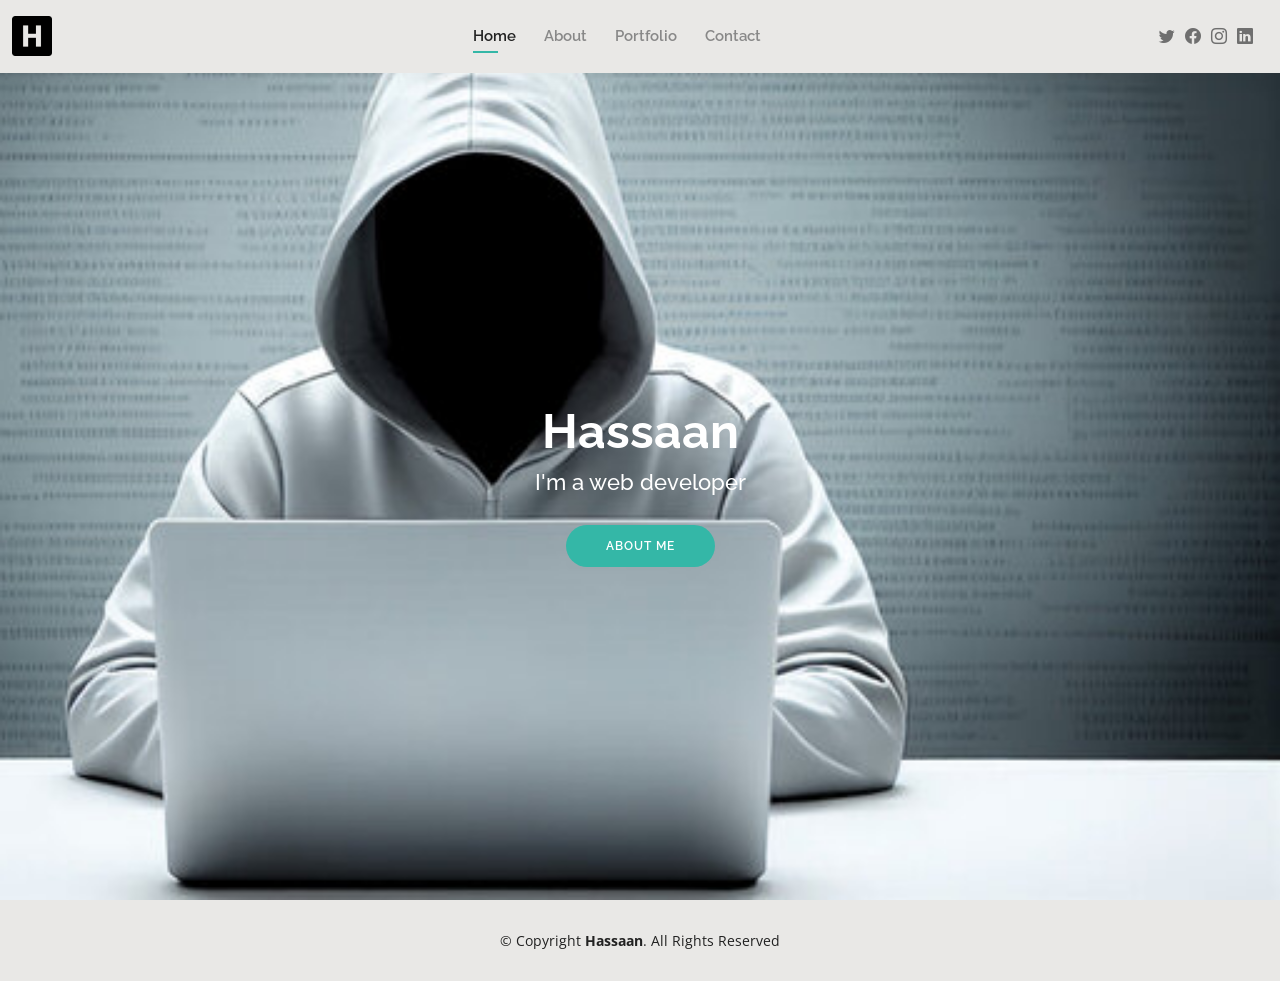
<file: index.html>
<!DOCTYPE html>
<html lang="en">

<head>
  <meta charset="utf-8">
  <meta content="width=device-width, initial-scale=1.0" name="viewport">

  <title>Hassaan Resume</title>
  <meta content="" name="description">
  <meta content="" name="keywords">

  <!-- Favicons -->
  <link href="assets/img/favicon.png" rel="icon">
  <link href="assets/img/apple-touch-icon.png" rel="apple-touch-icon">

  <!-- Google Fonts -->
  <link href="https://fonts.googleapis.com/css?family=Open+Sans:300,300i,400,400i,600,600i,700,700i|Raleway:300,300i,400,400i,500,500i,600,600i,700,700i|Poppins:300,300i,400,400i,500,500i,600,600i,700,700i" rel="stylesheet">

  <!-- Vendor CSS Files -->
  <link href="assets/vendor/aos/aos.css" rel="stylesheet">
  <link href="assets/vendor/bootstrap/css/bootstrap.min.css" rel="stylesheet">
  <link href="assets/vendor/bootstrap-icons/bootstrap-icons.css" rel="stylesheet">
  <link href="assets/vendor/boxicons/css/boxicons.min.css" rel="stylesheet">
  <link href="assets/vendor/glightbox/css/glightbox.min.css" rel="stylesheet">
  <link href="assets/vendor/swiper/swiper-bundle.min.css" rel="stylesheet">

  <!-- Template Main CSS File -->
  <link href="assets/css/style.css" rel="stylesheet">
</head>

<body>

  <!-- ======= Header ======= -->
  <header id="header" class="fixed-top">
    <div class="container-fluid d-flex justify-content-between align-items-center">

      <!-- <h1 class="logo me-auto me-lg-0"><a href="index.html">Hassaan</a></h1> -->
      <!-- Uncomment below if you prefer to use an image logo -->
      <a href="index.html" class="logo"><img src="assets/img/logo.png" alt="" class="img-fluid"></a>

      <nav id="navbar" class="navbar order-last order-lg-0">
        <ul>
          <li><a class="active" href="index.html">Home</a></li>
          <li><a href="about.html">About</a></li>
          <li><a href="portfolio.html">Portfolio</a></li>
          <li><a href="contact.html">Contact</a></li>
        </ul>
        <i class="bi bi-list mobile-nav-toggle"></i>
      </nav><!-- .navbar -->

      <div class="header-social-links">
        <a href="#" class="twitter"><i class="bi bi-twitter"></i></a>
        <a href="#" class="facebook"><i class="bi bi-facebook"></i></a>
        <a href="#" class="instagram"><i class="bi bi-instagram"></i></a>
        <a href="#" class="linkedin"><i class="bi bi-linkedin"></i></i></a>
      </div>

    </div>

  </header><!-- End Header -->

  <!-- ======= Hero Section ======= -->
  <section id="hero" class="d-flex align-items-center">
    <div class="container d-flex flex-column align-items-center" data-aos="zoom-in" data-aos-delay="100">
      <h1 style="color: white;">Hassaan </h1>
      <h2 style="color: white;">I'm a web developer</h2>
      <a href="about.html" class="btn-about">About Me</a>
    </div>
  </section><!-- End Hero -->

  <!-- ======= Footer ======= -->
  <footer id="footer">
    <div class="container">
      <div class="copyright">
        &copy; Copyright <strong><span>Hassaan</span></strong>. All Rights Reserved
      </div>
    </div>
  </footer><!-- End  Footer -->

  <div id="preloader"></div>
  <a href="#" class="back-to-top d-flex align-items-center justify-content-center"><i class="bi bi-arrow-up-short"></i></a>



  <!-- Vendor JS Files -->
  <script src="assets/vendor/purecounter/purecounter_vanilla.js"></script>
  <script src="assets/vendor/aos/aos.js"></script>
  <script src="assets/vendor/bootstrap/js/bootstrap.bundle.min.js"></script>
  <script src="assets/vendor/glightbox/js/glightbox.min.js"></script>
  <script src="assets/vendor/isotope-layout/isotope.pkgd.min.js"></script>
  <script src="assets/vendor/swiper/swiper-bundle.min.js"></script>
  <script src="assets/vendor/waypoints/noframework.waypoints.js"></script>
  <script src="assets/vendor/php-email-form/validate.js"></script>

  <!-- Template Main JS File -->
  <script src="assets/js/main.js"></script>

</body>

</html>
</file>
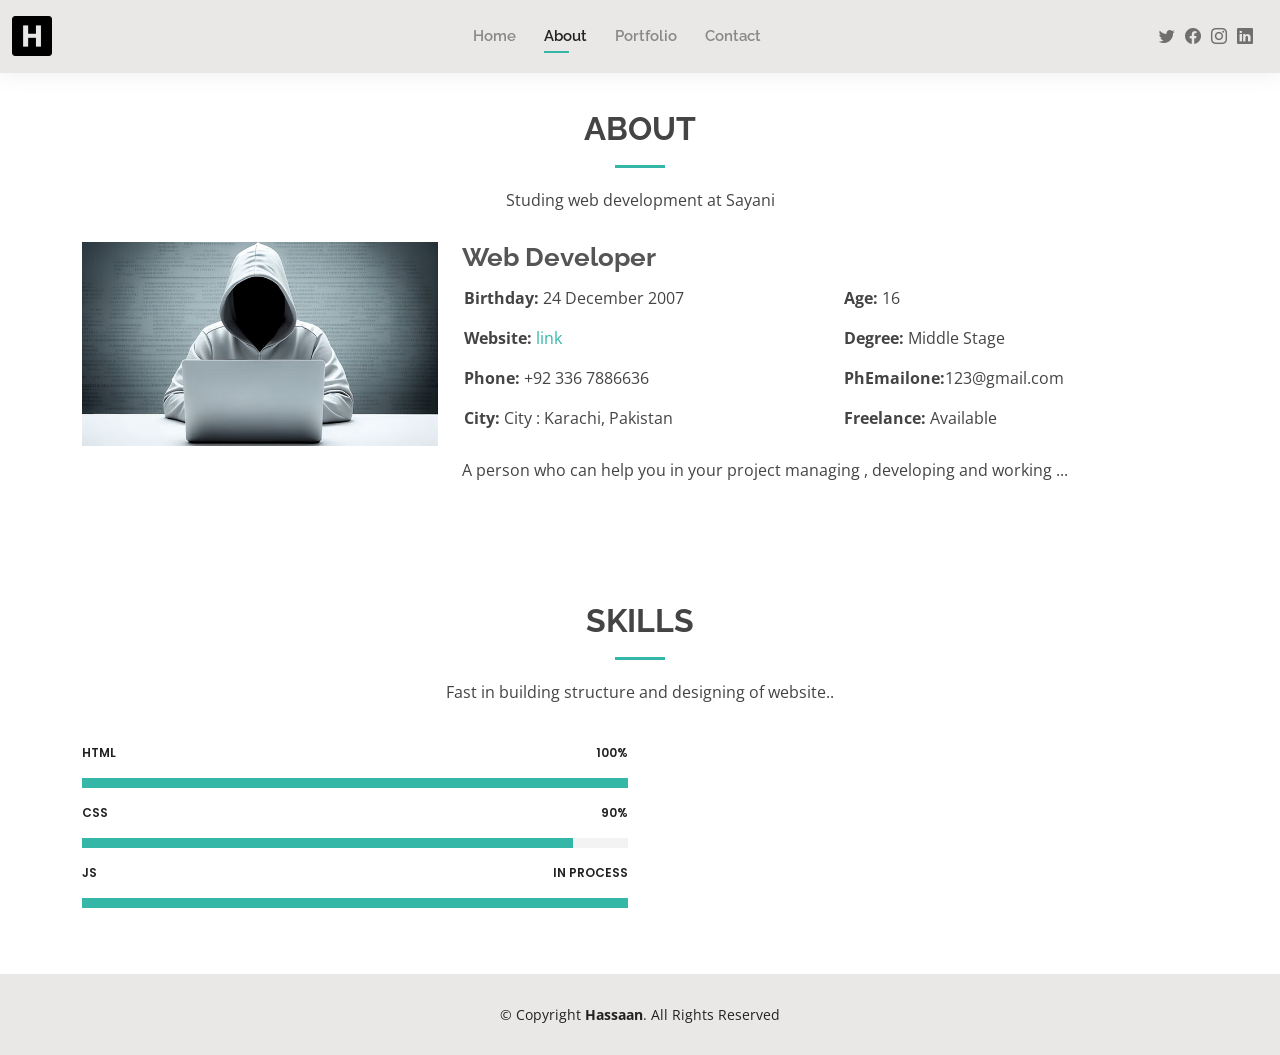
<file: about.html>
<!DOCTYPE html>
<html lang="en">

<head>
  <meta charset="utf-8">
  <meta content="width=device-width, initial-scale=1.0" name="viewport">

  <title>Hassaan portfolio</title>
  <meta content="" name="description">
  <meta content="" name="keywords">

  <!-- Favicons -->
  <link href="assets/img/favicon.png" rel="icon">
  <link href="assets/img/apple-touch-icon.png" rel="apple-touch-icon">

  <!-- Google Fonts -->
  <link
    href="https://fonts.googleapis.com/css?family=Open+Sans:300,300i,400,400i,600,600i,700,700i|Raleway:300,300i,400,400i,500,500i,600,600i,700,700i|Poppins:300,300i,400,400i,500,500i,600,600i,700,700i"
    rel="stylesheet">

  <!-- Vendor CSS Files -->
  <link href="assets/vendor/aos/aos.css" rel="stylesheet">
  <link href="assets/vendor/bootstrap/css/bootstrap.min.css" rel="stylesheet">
  <link href="assets/vendor/bootstrap-icons/bootstrap-icons.css" rel="stylesheet">
  <link href="assets/vendor/boxicons/css/boxicons.min.css" rel="stylesheet">
  <link href="assets/vendor/glightbox/css/glightbox.min.css" rel="stylesheet">
  <link href="assets/vendor/swiper/swiper-bundle.min.css" rel="stylesheet">

  <!-- Template Main CSS File -->
  <link href="assets/css/style.css" rel="stylesheet">

</head>

<body>

  <!-- ======= Header ======= -->
  <header id="header" class="fixed-top">
    <div class="container-fluid d-flex justify-content-between align-items-center">


      <a href="index.html" class="logo"><img src="assets/img/logo.png" alt="" class="img-fluid"></a>

      <nav id="navbar" class="navbar order-last order-lg-0">
        <ul>
          <li><a href="index.html">Home</a></li>
          <li><a class="active" href="about.html">About</a></li>
          <li><a href="portfolio.html">Portfolio</a></li>
          <li><a href="contact.html">Contact</a></li>
        </ul>
        <i class="bi bi-list mobile-nav-toggle"></i>
      </nav><!-- .navbar -->

      <div class="header-social-links">
        <a href="#" class="twitter"><i class="bi bi-twitter"></i></a>
        <a href="#" class="facebook"><i class="bi bi-facebook"></i></a>
        <a href="#" class="instagram"><i class="bi bi-instagram"></i></a>
        <a href="#" class="linkedin"><i class="bi bi-linkedin"></i></i></a>
      </div>

    </div>

  </header><!-- End Header -->

  <main id="main">

    <!-- ======= About Section ======= -->
    <section id="about" class="about">
      <div class="container" data-aos="fade-up">

        <div class="section-title">
          <h2>About</h2>
          <p>Studing web development at Sayani</p>
        </div>

        <div class="row">
          <div class="col-lg-4">
            <img src="assets/img/hero-bg.jpg" class="img-fluid" alt="">
          </div>
          <div class="col-lg-8 pt-4 pt-lg-0 content">
            <h3>Web Developer</h3>

            <div class="row">
              <div class="col-lg-6">
                <ul>
                  <li><i class="bi bi-rounded-right"></i> <strong>Birthday:</strong> 24 December 2007</li>
                  <li><i class="bi bi-rounded-right"></i> <strong>Website:</strong><a  href="https://saltnpeperclone.netlify.app"> link</a></li>
                  <li><i class="bi bi-rounded-right"></i> <strong>Phone:</strong> +92 336 7886636</li>
                  <li><i class="bi bi-rounded-right"></i> <strong>City:</strong> City : Karachi, Pakistan</li>
                </ul>
              </div>
              <div class="col-lg-6">
                <ul>
                  <li><i class="bi bi-rounded-right"></i> <strong>Age:</strong> 16</li>
                  <li><i class="bi bi-rounded-right"></i> <strong>Degree:</strong> Middle Stage</li>
                  <li><i class="bi bi-rounded-right"></i> <strong>PhEmailone:</strong>123@gmail.com</li>
                  <li><i class="bi bi-rounded-right"></i> <strong>Freelance:</strong> Available</li>
                </ul>
              </div>
              <p>
                A person who can help you in your project managing , developing and working ...
              </p>
            </div>
          </div>
        </div>

      </div>
    </section><!-- End About Section -->

    <!-- ======= Skills Section ======= -->
    <section id="skills" class="skills">
      <div class="container" data-aos="fade-up">

        <div class="section-title">
          <h2>Skills</h2>
          <p>Fast in building structure and designing of website..</p>
        </div>

        <div class="row skills-content">

          <div class="col-lg-6" data-aos="fade-up">

            <div class="progress">
              <span class="skill">HTML <i class="val">100%</i></span>
              <div class="progress-bar-wrap">
                <div class="progress-bar" role="progressbar" aria-valuenow="100" aria-valuemin="0" aria-valuemax="100"></div>
              </div>
            </div>

            <div class="progress">
              <span class="skill">CSS <i class="val">90%</i></span>
              <div class="progress-bar-wrap">
                <div class="progress-bar" role="progressbar" aria-valuenow="90" aria-valuemin="0" aria-valuemax="100"></div>
              </div>
            </div>

            <div class="progress">
              <span class="skill">JS <i class="val">In Process</i></span>
              <div class="progress-bar-wrap">
                <div class="progress-bar" role="progressbar" aria-valuenow="100" aria-valuemin="0" aria-valuemax="100"></div>
              </div>
            </div>
      </div>
      </div>
    </section><!-- End Skills Section -->



  </main><!-- End #main -->

  <!-- ======= Footer ======= -->
  <footer id="footer">
    <div class="container">
      <div class="copyright">
        &copy; Copyright <strong><span>Hassaan</span></strong>. All Rights Reserved
      </div>
     

  <div id="preloader"></div>
  <a href="#" class="back-to-top d-flex align-items-center justify-content-center"><i
      class="bi bi-arrow-up-short"></i></a>

  <!-- Vendor JS Files -->
  <script src="assets/vendor/purecounter/purecounter_vanilla.js"></script>
  <script src="assets/vendor/aos/aos.js"></script>
  <script src="assets/vendor/bootstrap/js/bootstrap.bundle.min.js"></script>
  <script src="assets/vendor/glightbox/js/glightbox.min.js"></script>
  <script src="assets/vendor/isotope-layout/isotope.pkgd.min.js"></script>
  <script src="assets/vendor/swiper/swiper-bundle.min.js"></script>
  <script src="assets/vendor/waypoints/noframework.waypoints.js"></script>
  <script src="assets/vendor/php-email-form/validate.js"></script>

  <!-- Template Main JS File -->
  <script src="assets/js/main.js"></script>

</body>

</html>
</file>
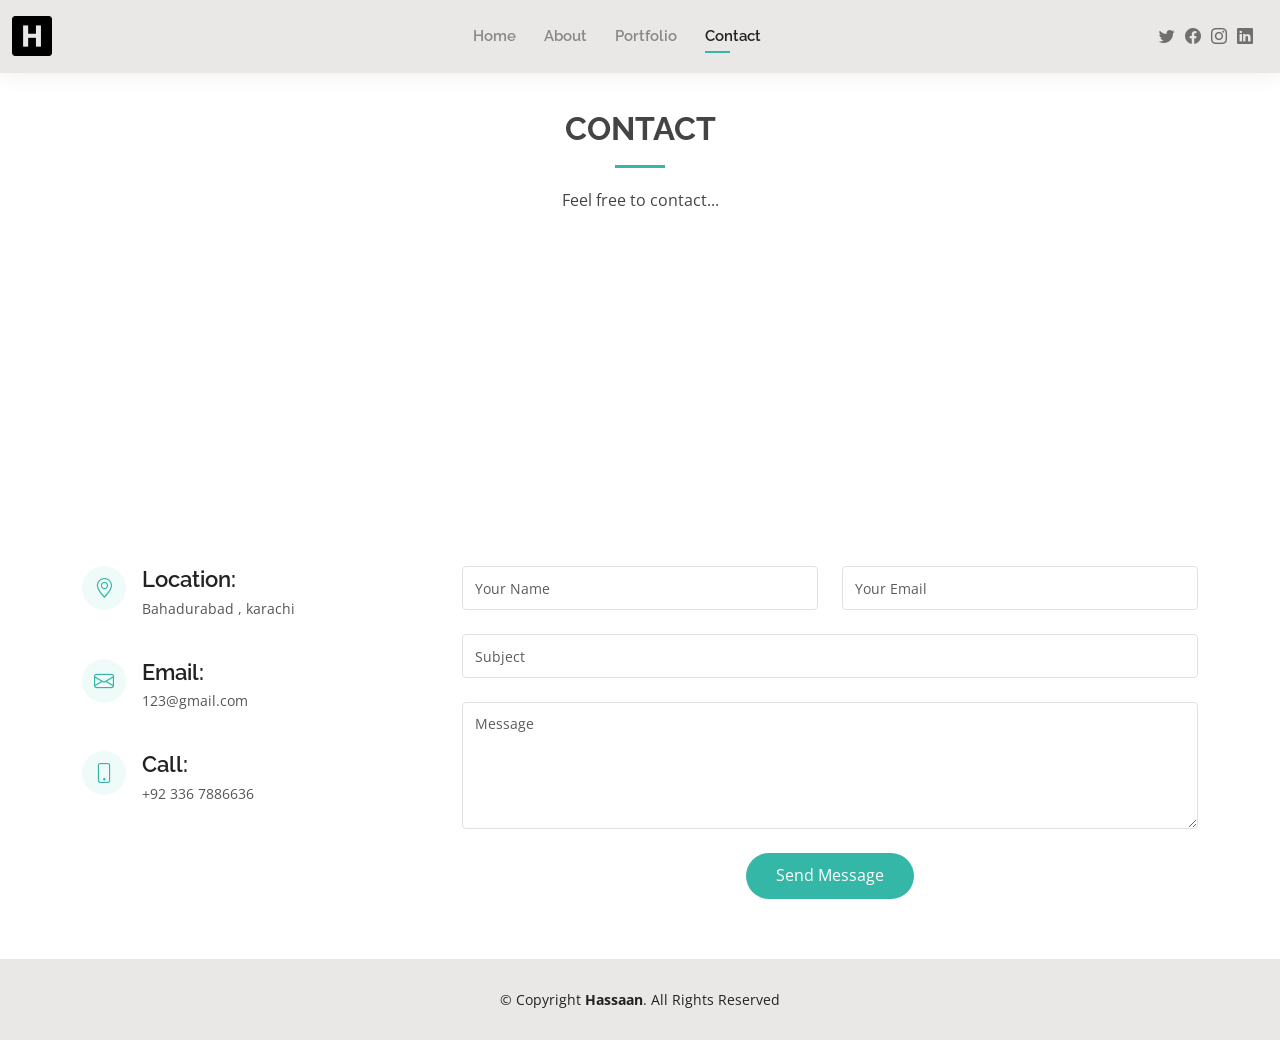
<file: contact.html>
<!DOCTYPE html>
<html lang="en">

<head>
  <meta charset="utf-8">
  <meta content="width=device-width, initial-scale=1.0" name="viewport">

  <title>Hassaan portfolio</title>
  <meta content="" name="description">
  <meta content="" name="keywords">

  <!-- Favicons -->
  <link href="assets/img/favicon.png" rel="icon">
  <link href="assets/img/apple-touch-icon.png" rel="apple-touch-icon">

  <!-- Google Fonts -->
  <link href="https://fonts.googleapis.com/css?family=Open+Sans:300,300i,400,400i,600,600i,700,700i|Raleway:300,300i,400,400i,500,500i,600,600i,700,700i|Poppins:300,300i,400,400i,500,500i,600,600i,700,700i" rel="stylesheet">

  <!-- Vendor CSS Files -->
  <link href="assets/vendor/aos/aos.css" rel="stylesheet">
  <link href="assets/vendor/bootstrap/css/bootstrap.min.css" rel="stylesheet">
  <link href="assets/vendor/bootstrap-icons/bootstrap-icons.css" rel="stylesheet">
  <link href="assets/vendor/boxicons/css/boxicons.min.css" rel="stylesheet">
  <link href="assets/vendor/glightbox/css/glightbox.min.css" rel="stylesheet">
  <link href="assets/vendor/swiper/swiper-bundle.min.css" rel="stylesheet">

  <!-- Template Main CSS File -->
  <link href="assets/css/style.css" rel="stylesheet">

</head>

<body>

  <!-- ======= Header ======= -->
  <header id="header" class="fixed-top">
    <div class="container-fluid d-flex justify-content-between align-items-center">

      
      <a href="index.html" class="logo"><img src="assets/img/logo.png" alt="" class="img-fluid"></a>

      <nav id="navbar" class="navbar order-last order-lg-0">
        <ul>
          <li><a href="index.html">Home</a></li>
          <li><a href="about.html">About</a></li>
          <li><a href="portfolio.html">Portfolio</a></li>
          <li><a class="active" href="contact.html">Contact</a></li>
        </ul>
        <i class="bi bi-list mobile-nav-toggle"></i>
      </nav><!-- .navbar -->

      <div class="header-social-links">
        <a href="#" class="twitter"><i class="bi bi-twitter"></i></a>
        <a href="#" class="facebook"><i class="bi bi-facebook"></i></a>
        <a href="#" class="instagram"><i class="bi bi-instagram"></i></a>
        <a href="#" class="linkedin"><i class="bi bi-linkedin"></i></i></a>
      </div>

    </div>

  </header><!-- End Header -->

  <main id="main">

    <!-- ======= Contact Section ======= -->
    <section id="contact" class="contact">
      <div class="container" data-aos="fade-up">

        <div class="section-title">
          <h2>Contact</h2>
          <p>Feel free to contact...</p>
        </div>

        <div>
          <iframe src="https://www.google.com/maps/embed?pb=!1m18!1m12!1m3!1d7238.9513580730345!2d67.06926515!3d24.8817512!2m3!1f0!2f0!3f0!3m2!1i1024!2i768!4f13.1!3m3!1m2!1s0x3eb33ec1ef53e5c7%3A0x14849036f9416ef6!2sBahadurabad%20Gulshan-e-Iqbal%2C%20Karachi%2C%20Karachi%20City%2C%20Sindh!5e0!3m2!1sen!2s!4v1713295652300!5m2!1sen!2s" width="100%" height="270px" style="border:0;" allowfullscreen="" loading="lazy" referrerpolicy="no-referrer-when-downgrade"></iframe>
          <!-- <iframe style="border:0; width: 100%; height: 270px;" src="https://www.google.com/maps/embed?pb=!1m14!1m8!1m3!1d12097.433213460943!2d-74.0062269!3d40.7101282!3m2!1i1024!2i768!4f13.1!3m3!1m2!1s0x0%3A0xb89d1fe6bc499443!2sDowntown+Conference+Center!5e0!3m2!1smk!2sbg!4v1539943755621" frameborder="0" allowfullscreen></iframe> -->
        </div>

        <div class="row mt-5">

          <div class="col-lg-4">
            <div class="info">
              <div class="address">
                <i class="bi bi-geo-alt"></i>
                <h4>Location:</h4>
                <p>Bahadurabad , karachi</p>
              </div>

              <div class="email">
                <i class="bi bi-envelope"></i>
                <h4>Email:</h4>
                <p>123@gmail.com</p>
              </div>

              <div class="phone">
                <i class="bi bi-phone"></i>
                <h4>Call:</h4>
                <p>+92 336 7886636 </p>
              </div>

            </div>

          </div>

          <div class="col-lg-8 mt-5 mt-lg-0">

            <form action="forms/contact.php" method="post" role="form" class="php-email-form">
              <div class="row">
                <div class="col-md-6 form-group">
                  <input type="text" name="name" class="form-control" id="name" placeholder="Your Name" required>
                </div>
                <div class="col-md-6 form-group mt-3 mt-md-0">
                  <input type="email" class="form-control" name="email" id="email" placeholder="Your Email" required>
                </div>
              </div>
              <div class="form-group mt-3">
                <input type="text" class="form-control" name="subject" id="subject" placeholder="Subject" required>
              </div>
              <div class="form-group mt-3">
                <textarea class="form-control" name="message" rows="5" placeholder="Message" required></textarea>
              </div>
              <div class="my-3">
                <div class="loading">Loading</div>
                <div class="error-message"></div>
                <div class="sent-message">Your message has been sent. Thank you!</div>
              </div>
              <div class="text-center"><button type="submit">Send Message</button></div>
            </form>

          </div>

        </div>

      </div>
    </section><!-- End Contact Section -->

  </main><!-- End #main -->

  <!-- ======= Footer ======= -->
  <footer id="footer">
    <div class="container">
      <div class="copyright">
        &copy; Copyright <strong><span>Hassaan</span></strong>. All Rights Reserved
      </div>
    </div>
  </footer><!-- End  Footer -->

  <div id="preloader"></div>
  <a href="#" class="back-to-top d-flex align-items-center justify-content-center"><i class="bi bi-arrow-up-short"></i></a>

  <!-- Vendor JS Files -->
  <script src="assets/vendor/purecounter/purecounter_vanilla.js"></script>
  <script src="assets/vendor/aos/aos.js"></script>
  <script src="assets/vendor/bootstrap/js/bootstrap.bundle.min.js"></script>
  <script src="assets/vendor/glightbox/js/glightbox.min.js"></script>
  <script src="assets/vendor/isotope-layout/isotope.pkgd.min.js"></script>
  <script src="assets/vendor/swiper/swiper-bundle.min.js"></script>
  <script src="assets/vendor/waypoints/noframework.waypoints.js"></script>
  <script src="assets/vendor/php-email-form/validate.js"></script>

  <!-- Template Main JS File -->
  <script src="assets/js/main.js"></script>

</body>

</html>
</file>
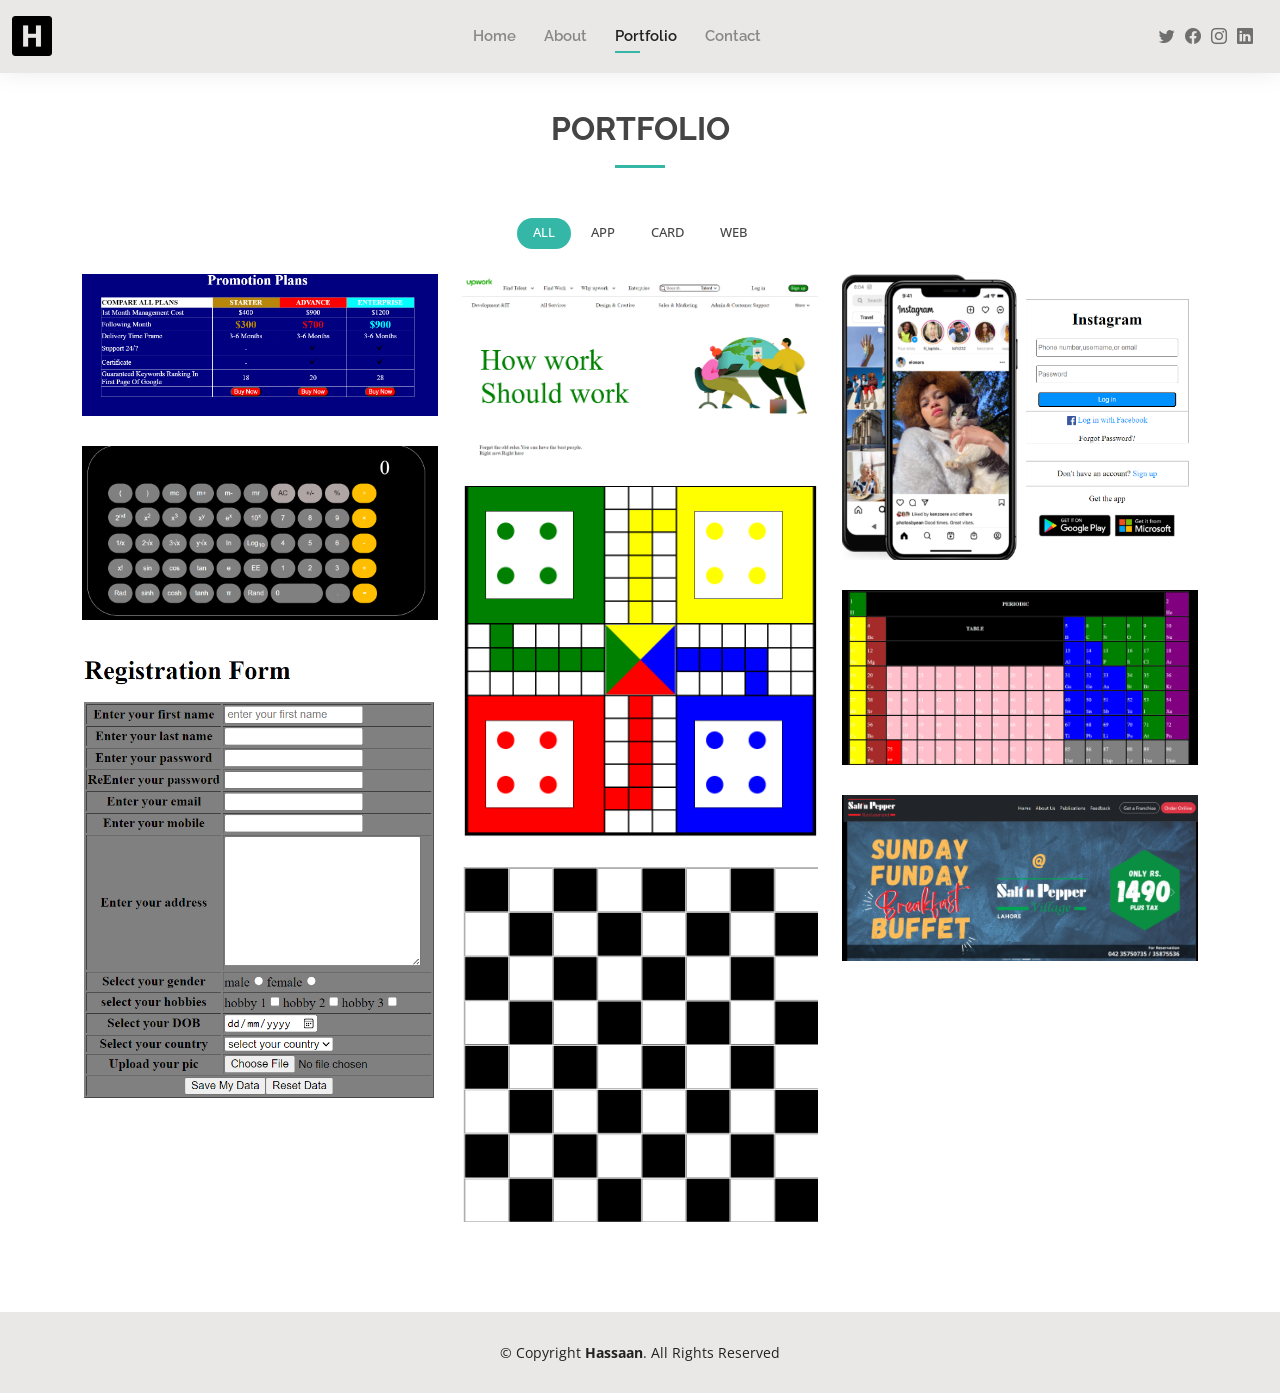
<file: portfolio.html>
<!DOCTYPE html>
<html lang="en">

<head>
  <meta charset="utf-8">
  <meta content="width=device-width, initial-scale=1.0" name="viewport">

  <title>Hassaan portfolio</title>
  <meta content="" name="description">
  <meta content="" name="keywords">

  <!-- Favicons -->
  <link href="assets/img/favicon.png" rel="icon">
  <link href="assets/img/apple-touch-icon.png" rel="apple-touch-icon">

  <!-- Google Fonts -->
  <link href="https://fonts.googleapis.com/css?family=Open+Sans:300,300i,400,400i,600,600i,700,700i|Raleway:300,300i,400,400i,500,500i,600,600i,700,700i|Poppins:300,300i,400,400i,500,500i,600,600i,700,700i" rel="stylesheet">

  <!-- Vendor CSS Files -->
  <link href="assets/vendor/aos/aos.css" rel="stylesheet">
  <link href="assets/vendor/bootstrap/css/bootstrap.min.css" rel="stylesheet">
  <link href="assets/vendor/bootstrap-icons/bootstrap-icons.css" rel="stylesheet">
  <link href="assets/vendor/boxicons/css/boxicons.min.css" rel="stylesheet">
  <link href="assets/vendor/glightbox/css/glightbox.min.css" rel="stylesheet">
  <link href="assets/vendor/swiper/swiper-bundle.min.css" rel="stylesheet">

  <!-- Template Main CSS File -->
  <link href="assets/css/style.css" rel="stylesheet">

</head>

<body>

  <!-- ======= Header ======= -->
  <header id="header" class="fixed-top">
    <div class="container-fluid d-flex justify-content-between align-items-center">

      <a href="index.html" class="logo"><img src="assets/img/logo.png" alt="" class="img-fluid"></a>

      <nav id="navbar" class="navbar order-last order-lg-0">
        <ul>
          <li><a href="index.html">Home</a></li>
          <li><a href="about.html">About</a></li>
          <li><a class="active" href="portfolio.html">Portfolio</a></li>
          <li><a href="contact.html">Contact</a></li>
        </ul>
        <i class="bi bi-list mobile-nav-toggle"></i>
      </nav><!-- .navbar -->

      <div class="header-social-links">
        <a href="#" class="twitter"><i class="bi bi-twitter"></i></a>
        <a href="#" class="facebook"><i class="bi bi-facebook"></i></a>
        <a href="#" class="instagram"><i class="bi bi-instagram"></i></a>
        <a href="#" class="linkedin"><i class="bi bi-linkedin"></i></i></a>
      </div>

    </div>

  </header><!-- End Header -->

  <main id="main">

    <!-- ======= Portfolio Section ======= -->
    <section id="portfolio" class="portfolio">
      <div class="container" data-aos="fade-up">

        <div class="section-title">
          <h2>Portfolio</h2>
        </div>

        <div class="row" data-aos="fade-up" data-aos-delay="100">
          <div class="col-lg-12 d-flex justify-content-center">
            <ul id="portfolio-flters">
              <li data-filter="*" class="filter-active">All</li>
              <li data-filter=".filter-app">App</li>
              <li data-filter=".filter-card">Card</li>
              <li data-filter=".filter-web">Web</li>
            </ul>
          </div>
        </div>

        <div class="row portfolio-container" data-aos="fade-up" data-aos-delay="200">

          <div class="col-lg-4 col-md-6 portfolio-item filter-app">
            <div class="portfolio-wrap">
              <img src="assets/img/portfolio/portfolio-1.jpg.png" class="img-fluid" alt="">
              <div class="portfolio-info">
                <h4>App 1</h4>
                <p>App</p>
                <div class="portfolio-links">
                  <a href="assets/img/portfolio/portfolio-1.jpg.png" data-gallery="portfolioGallery" class="portfolio-lightbox" title="App 1"><i class="bx bx-plus"></i></a>
                  <a href="https://tablesample.netlify.app" class="portfolio-details-lightbox" data-glightbox="type: external" title="Portfolio Details"><i class="bx bx-link"></i></a>
                </div>
              </div>
            </div>
          </div>

          <div class="col-lg-4 col-md-6 portfolio-item filter-web">
            <div class="portfolio-wrap">
              <img src="assets/img/portfolio/portfolio-2.png" class="img-fluid" alt="">
              <div class="portfolio-info">
                <h4>Web 3</h4>
                <p>Web</p>
                <div class="portfolio-links">
                  <a href="assets/img/portfolio/portfolio-2.png" data-gallery="portfolioGallery" class="portfolio-lightbox" title="Web 3"><i class="bx bx-plus"></i></a>
                  <a href="https://upworkfrontpage.netlify.app" class="portfolio-details-lightbox" data-glightbox="type: external" title="Portfolio Details"><i class="bx bx-link"></i></a>
                </div>
              </div>
            </div>
          </div>

          <div class="col-lg-4 col-md-6 portfolio-item filter-app">
            <div class="portfolio-wrap">
              <img src="assets/img/portfolio/portfolio-3.png" class="img-fluid" alt="">
              <div class="portfolio-info">
                <h4>App 2</h4>
                <p>App</p>
                <div class="portfolio-links">
                  <a href="assets/img/portfolio/portfolio-3.png" data-gallery="portfolioGallery" class="portfolio-lightbox" title="App 2"><i class="bx bx-plus"></i></a>
                  <a href="https://instaloging.netlify.app" class="portfolio-details-lightbox" data-glightbox="type: external" title="Portfolio Details"><i class="bx bx-link"></i></a>
                </div>
              </div>
            </div>
          </div>

          <div class="col-lg-4 col-md-6 portfolio-item filter-card">
            <div class="portfolio-wrap">
              <img src="assets/img/portfolio/portfolio-4.png" class="img-fluid" alt="">
              <div class="portfolio-info">
                <h4>Card 2</h4>
                <p>Card</p>
                <div class="portfolio-links">
                  <a href="assets/img/portfolio/portfolio-4.png" data-gallery="portfolioGallery" class="portfolio-lightbox" title="Card 2"><i class="bx bx-plus"></i></a>
                  <a href="https://calculatorhtmlandcss.netlify.app" class="portfolio-details-lightbox" data-glightbox="type: external" title="Portfolio Details"><i class="bx bx-link"></i></a>
                </div>
              </div>
            </div>
          </div>

          <div class="col-lg-4 col-md-6 portfolio-item filter-web">
            <div class="portfolio-wrap">
              <img src="assets/img/portfolio/portfolio-5.png" class="img-fluid" alt="">
              <div class="portfolio-info">
                <h4>Web 2</h4>
                <p>Web</p>
                <div class="portfolio-links">
                  <a href="assets/img/portfolio/portfolio-5.png" data-gallery="portfolioGallery" class="portfolio-lightbox" title="Web 2"><i class="bx bx-plus"></i></a>
                  <a href="https://ludohtmlandcss.netlify.app" class="portfolio-details-lightbox" data-glightbox="type: external" title="Portfolio Details"><i class="bx bx-link"></i></a>
                </div>
              </div>
            </div>
          </div>

          <div class="col-lg-4 col-md-6 portfolio-item filter-app">
            <div class="portfolio-wrap">
              <img src="assets/img/portfolio/portfolio-6.png" class="img-fluid" alt="">
              <div class="portfolio-info">
                <h4>App 3</h4>
                <p>App</p>
                <div class="portfolio-links">
                  <a href="assets/img/portfolio/portfolio-6.png" data-gallery="portfolioGallery" class="portfolio-lightbox" title="App 3"><i class="bx bx-plus"></i></a>
                  <a href="https://periodictablehtmls.netlify.app" class="portfolio-details-lightbox" data-glightbox="type: external" title="Portfolio Details"><i class="bx bx-link"></i></a>
                </div>
              </div>
            </div>
          </div>

          <div class="col-lg-4 col-md-6 portfolio-item filter-card">
            <div class="portfolio-wrap">
              <img src="assets/img/portfolio/portfolio-7.png" class="img-fluid" alt="">
              <div class="portfolio-info">
                <h4>Card 1</h4>
                <p>Card</p>
                <div class="portfolio-links">
                  <a href="assets/img/portfolio/portfolio-7.png" data-gallery="portfolioGallery" class="portfolio-lightbox" title="Card 1"><i class="bx bx-plus"></i></a>
                  <a href="https://basicforms.netlify.app" class="portfolio-details-lightbox" data-glightbox="type: external" title="Portfolio Details"><i class="bx bx-link"></i></a>
                </div>
              </div>
            </div>
          </div>

          <div class="col-lg-4 col-md-6 portfolio-item filter-card">
            <div class="portfolio-wrap">
              <img src="assets/img/portfolio/portfolio-8.png" class="img-fluid" alt="">
              <div class="portfolio-info">
                <h4>Card 3</h4>
                <p>Card</p>
                <div class="portfolio-links">
                  <a href="assets/img/portfolio/portfolio-8.png" data-gallery="portfolioGallery" class="portfolio-lightbox" title="Card 3"><i class="bx bx-plus"></i></a>
                  <a href="https://saltnpeperclone.netlify.app" class="portfolio-details-lightbox" data-glightbox="type: external" title="Portfolio Details"><i class="bx bx-link"></i></a>
                </div>
              </div>
            </div>
          </div>

          <div class="col-lg-4 col-md-6 portfolio-item filter-web">
            <div class="portfolio-wrap">
              <img src="assets/img/portfolio/portfolio-9.png" class="img-fluid" alt="">
              <div class="portfolio-info">
                <h4>Web 3</h4>
                <p>Web</p>
                <div class="portfolio-links">
                  <a href="assets/img/portfolio/portfolio-9.png" data-gallery="portfolioGallery" class="portfolio-lightbox" title="Web 3"><i class="bx bx-plus"></i></a>
                  <a href="https://chessblackwhite.netlify.app" class="portfolio-details-lightbox" data-glightbox="type: external" title="Portfolio Details"><i class="bx bx-link"></i></a>
                </div>
              </div>
            </div>
          </div>

        </div>

      </div>
    </section><!-- End Portfolio Section -->

  </main><!-- End #main -->

  <!-- ======= Footer ======= -->
  <footer id="footer">
    <div class="container">
      <div class="copyright">
        &copy; Copyright <strong><span>Hassaan</span></strong>. All Rights Reserved
      </div>
    </div>
  </footer><!-- End  Footer -->

  <div id="preloader"></div>
  <a href="#" class="back-to-top d-flex align-items-center justify-content-center"><i class="bi bi-arrow-up-short"></i></a>

  <!-- Vendor JS Files -->
  <script src="assets/vendor/purecounter/purecounter_vanilla.js"></script>
  <script src="assets/vendor/aos/aos.js"></script>
  <script src="assets/vendor/bootstrap/js/bootstrap.bundle.min.js"></script>
  <script src="assets/vendor/glightbox/js/glightbox.min.js"></script>
  <script src="assets/vendor/isotope-layout/isotope.pkgd.min.js"></script>
  <script src="assets/vendor/swiper/swiper-bundle.min.js"></script>
  <script src="assets/vendor/waypoints/noframework.waypoints.js"></script>
  <script src="assets/vendor/php-email-form/validate.js"></script>

  <!-- Template Main JS File -->
  <script src="assets/js/main.js"></script>

</body>

</html>
</file>
<file: assets/css/style.css>
/**
* Template Name: Kelly
* Template URL: https://bootstrapmade.com/kelly-free-bootstrap-cv-resume-html-template/
* Updated: Mar 17 2024 with Bootstrap v5.3.3
* Author: BootstrapMade.com
* License: https://bootstrapmade.com/license/
*/

/*--------------------------------------------------------------
# General
--------------------------------------------------------------*/
body {
  font-family: "Open Sans", sans-serif;
  color: #444444;
}

a {
  color: #34b7a7;
  text-decoration: none;
}

a:hover {
  color: #51cdbe;
  text-decoration: none;
}

h1,
h2,
h3,
h4,
h5,
h6 {
  font-family: "Raleway", sans-serif;
}

#main {
  margin-top: 50px;
}

@media (max-width: 992px) {
  #main {
    margin-top: 30px;
  }
}

/*--------------------------------------------------------------
# Preloader
--------------------------------------------------------------*/
#preloader {
  position: fixed;
  top: 0;
  left: 0;
  right: 0;
  bottom: 0;
  z-index: 9999;
  overflow: hidden;
  background: #fff;
}

#preloader:before {
  content: "";
  position: fixed;
  top: calc(50% - 30px);
  left: calc(50% - 30px);
  border: 6px solid #34b7a7;
  border-top-color: #dcf5f2;
  border-radius: 50%;
  width: 60px;
  height: 60px;
  animation: animate-preloader 1s linear infinite;
}

@keyframes animate-preloader {
  0% {
    transform: rotate(0deg);
  }

  100% {
    transform: rotate(360deg);
  }
}

/*--------------------------------------------------------------
# Back to top button
--------------------------------------------------------------*/
.back-to-top {
  position: fixed;
  visibility: hidden;
  opacity: 0;
  right: 15px;
  bottom: 15px;
  z-index: 996;
  background: #34b7a7;
  width: 40px;
  height: 40px;
  border-radius: 50px;
  transition: all 0.4s;
}

.back-to-top i {
  font-size: 24px;
  color: #fff;
  line-height: 0;
}

.back-to-top:hover {
  background: #49cbbb;
  color: #fff;
}

.back-to-top.active {
  visibility: visible;
  opacity: 1;
}

/*--------------------------------------------------------------
# Header
--------------------------------------------------------------*/
#header {
  background: #e9e8e6;
  box-shadow: 0px 0px 25px 0 rgba(0, 0, 0, 0.08);
  z-index: 997;
  padding: 15px 0;
}

#header .logo {
  font-size: 32px;
  margin: 0;
  padding: 0;
  line-height: 1;
  font-weight: 400;
  letter-spacing: 2px;
  text-transform: uppercase;
}

#header .logo a {
  color: #222222;
}

#header .logo img {
  max-height: 40px;
}

@media (max-width: 992px) {
  #header .logo {
    font-size: 28px;
  }
}

/*--------------------------------------------------------------
# Header Social Links
--------------------------------------------------------------*/
.header-social-links {
  padding-right: 15px;
}

.header-social-links a {
  color: #6f6f6f;
  padding-left: 6px;
  display: inline-block;
  line-height: 0px;
  transition: 0.3s;
  font-size: 16px;
}

.header-social-links a:hover {
  color: #34b7a7;
}

/*--------------------------------------------------------------
# Navigation Menu
--------------------------------------------------------------*/
/**
* Desktop Navigation 
*/
.navbar {
  padding: 0;
}

.navbar ul {
  margin: 0;
  padding: 0;
  display: flex;
  list-style: none;
  align-items: center;
}

.navbar li {
  position: relative;
  padding: 10px 0 10px 28px;
}

.navbar a,
.navbar a:focus {
  display: flex;
  align-items: center;
  justify-content: space-between;
  font-family: "Raleway", sans-serif;
  font-size: 15px;
  font-weight: 600;
  color: #888888;
  white-space: nowrap;
  transition: 0.3s;
  position: relative;
}

.navbar a i,
.navbar a:focus i {
  font-size: 12px;
  line-height: 0;
  margin-left: 5px;
}

.navbar>ul>li>a:before {
  content: "";
  position: absolute;
  width: 0;
  height: 2px;
  bottom: -5px;
  left: 0;
  background-color: #34b7a7;
  visibility: hidden;
  width: 0px;
  transition: all 0.3s ease-in-out 0s;
}

.navbar a:hover:before,
.navbar li:hover>a:before,
.navbar .active:before {
  visibility: visible;
  width: 25px;
}

.navbar a:hover,
.navbar .active,
.navbar .active:focus,
.navbar li:hover>a {
  color: #222222;
}

.navbar .dropdown ul {
  display: block;
  position: absolute;
  left: 14px;
  top: calc(100% + 30px);
  margin: 0;
  padding: 10px 0;
  z-index: 99;
  opacity: 0;
  visibility: hidden;
  background: #fff;
  box-shadow: 0px 0px 30px rgba(127, 137, 161, 0.25);
  transition: 0.3s;
  border-radius: 4px;
}

.navbar .dropdown ul li {
  min-width: 200px;
  padding: 0;
}

.navbar .dropdown ul a {
  padding: 10px 20px;
  font-size: 15px;
  text-transform: none;
  font-weight: 600;
}

.navbar .dropdown ul a i {
  font-size: 12px;
}

.navbar .dropdown ul a:hover,
.navbar .dropdown ul .active:hover,
.navbar .dropdown ul li:hover>a {
  color: #34b7a7;
}

.navbar .dropdown:hover>ul {
  opacity: 1;
  top: 100%;
  visibility: visible;
}

.navbar .dropdown .dropdown ul {
  top: 0;
  left: calc(100% - 30px);
  visibility: hidden;
}

.navbar .dropdown .dropdown:hover>ul {
  opacity: 1;
  top: 0;
  left: 100%;
  visibility: visible;
}

@media (max-width: 1366px) {
  .navbar .dropdown .dropdown ul {
    left: -90%;
  }

  .navbar .dropdown .dropdown:hover>ul {
    left: -100%;
  }
}

/**
* Mobile Navigation 
*/
.mobile-nav-toggle {
  color: #222222;
  font-size: 28px;
  cursor: pointer;
  display: none;
  line-height: 0;
  transition: 0.5s;
}

.mobile-nav-toggle.bi-x {
  color: #fff;
}

@media (max-width: 991px) {
  .mobile-nav-toggle {
    display: block;
  }

  .navbar ul {
    display: none;
  }
}

.navbar-mobile {
  position: fixed;
  overflow: hidden;
  top: 0;
  right: 0;
  left: 0;
  bottom: 0;
  background: rgba(9, 9, 9, 0.9);
  transition: 0.3s;
  z-index: 999;
}

.navbar-mobile .mobile-nav-toggle {
  position: absolute;
  top: 15px;
  right: 15px;
}

.navbar-mobile ul {
  display: block;
  position: absolute;
  top: 55px;
  right: 15px;
  bottom: 15px;
  left: 15px;
  padding: 10px 0;
  border-radius: 10px;
  background-color: #fff;
  overflow-y: auto;
  transition: 0.3s;
}

.navbar-mobile a,
.navbar-mobile a:focus {
  font-size: 15px;
  padding-right: 15px;
  color: #222222;
}

.navbar-mobile a:hover,
.navbar-mobile .active,
.navbar-mobile li:hover>a {
  color: #34b7a7;
}

.navbar-mobile .getstarted,
.navbar-mobile .getstarted:focus {
  margin: 15px;
}

.navbar-mobile .dropdown ul {
  position: static;
  display: none;
  margin: 10px 20px;
  padding: 10px 0;
  z-index: 99;
  opacity: 1;
  visibility: visible;
  background: #fff;
  box-shadow: 0px 0px 30px rgba(127, 137, 161, 0.25);
}

.navbar-mobile .dropdown ul li {
  min-width: 200px;
}

.navbar-mobile .dropdown ul a {
  padding: 10px 20px;
}

.navbar-mobile .dropdown ul a i {
  font-size: 12px;
}

.navbar-mobile .dropdown ul a:hover,
.navbar-mobile .dropdown ul .active:hover,
.navbar-mobile .dropdown ul li:hover>a {
  color: #34b7a7;
}

.navbar-mobile .dropdown>.dropdown-active {
  display: block;
}

/*--------------------------------------------------------------
# Hero Section
--------------------------------------------------------------*/
#hero {
  width: 100%;
  height: 100vh;
  background: url("../img/hero-bg.jpg") top right;
  background-size: cover;
}

#hero .container {
  padding-top: 70px;
  position: relative;
}

@media (max-width: 992px) {
  #hero .container {
    padding-top: 58px;
  }
}

#hero h1 {
  margin: 0;
  font-size: 48px;
  font-weight: 700;
  line-height: 56px;
  color: #222222;
}

#hero h2 {
  color: #6f6f6f;
  margin: 10px 0 0 0;
  font-size: 22px;
}

#hero .btn-about {
  font-family: "Raleway", sans-serif;
  text-transform: uppercase;
  font-weight: 600;
  font-size: 12px;
  letter-spacing: 1px;
  display: inline-block;
  padding: 12px 40px;
  border-radius: 50px;
  transition: 0.5s;
  margin-top: 30px;
  color: #fff;
  background: #34b7a7;
}

#hero .btn-about:hover {
  background: #3dc8b7;
}

@media (min-width: 1024px) {
  #hero {
    background-attachment: fixed;
  }
}

@media (max-width: 992px) {
  #hero:before {
    content: "";
    background: rgba(255, 255, 255, 0.8);
    position: absolute;
    bottom: 0;
    top: 0;
    left: 0;
    right: 0;
  }

  #hero h1 {
    font-size: 28px;
    line-height: 36px;
  }

  #hero h2 {
    font-size: 18px;
    line-height: 24px;
  }
}

/*--------------------------------------------------------------
# Sections General
--------------------------------------------------------------*/
section {
  padding: 60px 0;
}

.section-bg {
  background-color: #e7f8f6;
}

.section-title {
  text-align: center;
  padding-bottom: 30px;
}

.section-title h2 {
  font-size: 32px;
  font-weight: bold;
  text-transform: uppercase;
  margin-bottom: 20px;
  padding-bottom: 20px;
  position: relative;
}

.section-title h2::after {
  content: "";
  position: absolute;
  display: block;
  width: 50px;
  height: 3px;
  background: #34b7a7;
  bottom: 0;
  left: calc(50% - 25px);
}

.section-title p {
  margin-bottom: 0;
}

/*--------------------------------------------------------------
# Cta
--------------------------------------------------------------*/
.cta {
  background: linear-gradient(rgba(0, 0, 0, 0.6), rgba(0, 0, 0, 0.6)), url("../img/bg-1.jpg") fixed center center;
  background-size: cover;
  padding: 80px 0;
}

.cta h3 {
  color: #fff;
  font-size: 28px;
  font-weight: 700;
}

.cta p {
  color: #fff;
}

.cta .cta-btn {
  font-family: "Raleway", sans-serif;
  text-transform: uppercase;
  font-weight: 500;
  font-size: 16px;
  letter-spacing: 1px;
  display: inline-block;
  padding: 8px 20px;
  border-radius: 2px;
  transition: 0.5s;
  margin: 10px;
  border: 2px solid #fff;
  color: #fff;
}

.cta .cta-btn:hover {
  background: #34b7a7;
  border: 2px solid #34b7a7;
}

@media (max-width: 1024px) {
  .cta {
    background-attachment: scroll;
  }
}

@media (min-width: 769px) {
  .cta .cta-btn-container {
    display: flex;
    align-items: center;
    justify-content: flex-end;
  }
}

/*--------------------------------------------------------------
# About
--------------------------------------------------------------*/
.about .content h3 {
  font-weight: 700;
  font-size: 26px;
  color: #555555;
}

.about .content ul {
  list-style: none;
  padding: 0;
}

.about .content ul li {
  padding-bottom: 10px;
}

.about .content ul i {
  font-size: 20px;
  padding-right: 2px;
  color: #34b7a7;
}

.about .content p:last-child {
  margin-bottom: 0;
}

/*--------------------------------------------------------------
# Skills
--------------------------------------------------------------*/
.skills .progress {
  height: 60px;
  display: block;
  background: none;
  border-radius: 0;
}

.skills .progress .skill {
  padding: 10px 0;
  margin: 0 0 6px 0;
  text-transform: uppercase;
  display: block;
  font-weight: 600;
  font-family: "Poppins", sans-serif;
  color: #222222;
}

.skills .progress .skill .val {
  float: right;
  font-style: normal;
}

.skills .progress-bar-wrap {
  background: #f3f3f3;
}

.skills .progress-bar {
  width: 1px;
  height: 10px;
  transition: 0.9s;
  background-color: #34b7a7;
}

/*--------------------------------------------------------------
# Facts
--------------------------------------------------------------*/
.facts .counters span {
  font-size: 48px;
  display: block;
  color: #34b7a7;
}

.facts .counters p {
  padding: 0;
  margin: 0 0 20px 0;
  font-family: "Raleway", sans-serif;
  font-size: 14px;
}

/*--------------------------------------------------------------
# Testimonials
--------------------------------------------------------------*/
.testimonials .section-header {
  margin-bottom: 40px;
}

.testimonials .testimonials-carousel,
.testimonials .testimonials-slider {
  overflow: hidden;
}

.testimonials .testimonial-item {
  text-align: center;
}

.testimonials .testimonial-item .testimonial-img {
  width: 120px;
  border-radius: 50%;
  border: 4px solid #fff;
  margin: 0 auto;
}

.testimonials .testimonial-item h3 {
  font-size: 20px;
  font-weight: bold;
  margin: 10px 0 5px 0;
  color: #111;
}

.testimonials .testimonial-item h4 {
  font-size: 14px;
  color: #999;
  margin: 0 0 15px 0;
}

.testimonials .testimonial-item .quote-icon-left,
.testimonials .testimonial-item .quote-icon-right {
  color: #c8efea;
  font-size: 26px;
}

.testimonials .testimonial-item .quote-icon-left {
  display: inline-block;
  left: -5px;
  position: relative;
}

.testimonials .testimonial-item .quote-icon-right {
  display: inline-block;
  right: -5px;
  position: relative;
  top: 10px;
}

.testimonials .testimonial-item p {
  font-style: italic;
  margin: 0 auto 15px auto;
}

@media (min-width: 992px) {
  .testimonials .testimonial-item p {
    width: 80%;
  }
}

.testimonials .swiper-pagination {
  margin-top: 20px;
  position: relative;
}

.testimonials .swiper-pagination .swiper-pagination-bullet {
  width: 12px;
  height: 12px;
  background-color: #fff;
  opacity: 1;
  border: 1px solid #34b7a7;
}

.testimonials .swiper-pagination .swiper-pagination-bullet-active {
  background-color: #34b7a7;
}

/*--------------------------------------------------------------
# Resume
--------------------------------------------------------------*/
.resume .resume-title {
  font-size: 26px;
  font-weight: 400;
  margin-top: 20px;
  margin-bottom: 20px;
  color: #222222;
}

.resume .resume-item {
  padding: 0 0 20px 20px;
  margin-top: -2px;
  border-left: 2px solid #34b7a7;
  position: relative;
}

.resume .resume-item h4 {
  line-height: 18px;
  font-size: 18px;
  font-weight: 600;
  font-family: "Poppins", sans-serif;
  color: #1d685f;
  margin-bottom: 10px;
}

.resume .resume-item h5 {
  font-size: 16px;
  background: #effbf9;
  padding: 5px 15px;
  display: inline-block;
  font-weight: 600;
  margin-bottom: 10px;
  color: #34b7a7;
}

.resume .resume-item ul {
  padding-left: 20px;
}

.resume .resume-item ul li {
  padding-bottom: 10px;
}

.resume .resume-item:last-child {
  padding-bottom: 0;
}

.resume .resume-item::before {
  content: "";
  position: absolute;
  width: 16px;
  height: 16px;
  border-radius: 50px;
  left: -9px;
  top: 0;
  background: #fff;
  border: 2px solid #34b7a7;
}

/*--------------------------------------------------------------
# Services
--------------------------------------------------------------*/
.services .icon-box {
  text-align: center;
  padding: 70px 20px 80px 20px;
  transition: all ease-in-out 0.3s;
  background: #fff;
  box-shadow: 0px 0 35px 0 rgba(0, 0, 0, 0.08);
}

.services .icon-box .icon {
  margin: 0 auto;
  width: 100px;
  height: 100px;
  display: flex;
  align-items: center;
  justify-content: center;
  transition: ease-in-out 0.3s;
  position: relative;
}

.services .icon-box .icon i {
  font-size: 36px;
  transition: 0.5s;
  position: relative;
}

.services .icon-box .icon svg {
  position: absolute;
  top: 0;
  left: 0;
}

.services .icon-box .icon svg path {
  transition: 0.5s;
  fill: #f5f5f5;
}

.services .icon-box h4 {
  font-weight: 600;
  margin: 10px 0 15px 0;
  font-size: 22px;
}

.services .icon-box h4 a {
  color: #222222;
  transition: ease-in-out 0.3s;
}

.services .icon-box p {
  line-height: 24px;
  font-size: 14px;
  margin-bottom: 0;
}

.services .iconbox-blue i {
  color: #47aeff;
}

.services .iconbox-blue:hover .icon i {
  color: #fff;
}

.services .iconbox-blue:hover .icon path {
  fill: #47aeff;
}

.services .iconbox-orange i {
  color: #ffa76e;
}

.services .iconbox-orange:hover .icon i {
  color: #fff;
}

.services .iconbox-orange:hover .icon path {
  fill: #ffa76e;
}

.services .iconbox-pink i {
  color: #e80368;
}

.services .iconbox-pink:hover .icon i {
  color: #fff;
}

.services .iconbox-pink:hover .icon path {
  fill: #e80368;
}

.services .iconbox-yellow i {
  color: #ffbb2c;
}

.services .iconbox-yellow:hover .icon i {
  color: #fff;
}

.services .iconbox-yellow:hover .icon path {
  fill: #ffbb2c;
}

.services .iconbox-red i {
  color: #ff5828;
}

.services .iconbox-red:hover .icon i {
  color: #fff;
}

.services .iconbox-red:hover .icon path {
  fill: #ff5828;
}

.services .iconbox-teal i {
  color: #11dbcf;
}

.services .iconbox-teal:hover .icon i {
  color: #fff;
}

.services .iconbox-teal:hover .icon path {
  fill: #11dbcf;
}

/*--------------------------------------------------------------
# Portfolio
--------------------------------------------------------------*/
.portfolio .portfolio-item {
  margin-bottom: 30px;
}

.portfolio #portfolio-flters {
  padding: 0;
  margin: 0 auto 20px auto;
  list-style: none;
  text-align: center;
}

.portfolio #portfolio-flters li {
  cursor: pointer;
  display: inline-block;
  padding: 8px 16px 10px 16px;
  font-size: 13px;
  font-weight: 500;
  line-height: 1;
  text-transform: uppercase;
  color: #444444;
  margin-bottom: 5px;
  transition: all 0.3s ease-in-out;
  border-radius: 50px;
}

.portfolio #portfolio-flters li:hover,
.portfolio #portfolio-flters li.filter-active {
  color: #fff;
  background: #34b7a7;
}

.portfolio #portfolio-flters li:last-child {
  margin-right: 0;
}

.portfolio .portfolio-wrap {
  transition: 0.3s;
  position: relative;
  overflow: hidden;
  z-index: 1;
  background: rgba(34, 34, 34, 0.6);
}

.portfolio .portfolio-wrap::before {
  content: "";
  background: rgba(34, 34, 34, 0.6);
  position: absolute;
  left: 0;
  right: 0;
  top: 0;
  bottom: 0;
  transition: all ease-in-out 0.3s;
  z-index: 2;
  opacity: 0;
}

.portfolio .portfolio-wrap img {
  transition: all ease-in-out 0.3s;
}

.portfolio .portfolio-wrap .portfolio-info {
  opacity: 0;
  position: absolute;
  top: 0;
  left: 0;
  right: 0;
  bottom: 0;
  z-index: 3;
  transition: all ease-in-out 0.3s;
  display: flex;
  flex-direction: column;
  justify-content: flex-end;
  align-items: flex-start;
  padding: 20px;
}

.portfolio .portfolio-wrap .portfolio-info h4 {
  font-size: 20px;
  color: #fff;
  font-weight: 600;
}

.portfolio .portfolio-wrap .portfolio-info p {
  color: rgba(255, 255, 255, 0.7);
  font-size: 14px;
  text-transform: uppercase;
  padding: 0;
  margin: 0;
  font-style: italic;
}

.portfolio .portfolio-wrap .portfolio-links {
  text-align: center;
  z-index: 4;
}

.portfolio .portfolio-wrap .portfolio-links a {
  color: #fff;
  margin: 0 5px 0 0;
  font-size: 28px;
  display: inline-block;
  transition: 0.3s;
}

.portfolio .portfolio-wrap .portfolio-links a:hover {
  color: #78d9cd;
}

.portfolio .portfolio-wrap:hover::before {
  opacity: 1;
}

.portfolio .portfolio-wrap:hover img {
  transform: scale(1.2);
}

.portfolio .portfolio-wrap:hover .portfolio-info {
  opacity: 1;
}

/*--------------------------------------------------------------
# Portfolio Details
--------------------------------------------------------------*/
.portfolio-details {
  padding-top: 0;
}

.portfolio-details .portfolio-details-slider img {
  width: 100%;
}

.portfolio-details .portfolio-details-slider .swiper-pagination {
  margin-top: 20px;
  position: relative;
}

.portfolio-details .portfolio-details-slider .swiper-pagination .swiper-pagination-bullet {
  width: 12px;
  height: 12px;
  background-color: #fff;
  opacity: 1;
  border: 1px solid #34b7a7;
}

.portfolio-details .portfolio-details-slider .swiper-pagination .swiper-pagination-bullet-active {
  background-color: #34b7a7;
}

.portfolio-details .portfolio-info {
  padding: 30px;
  box-shadow: 0px 0 30px rgba(34, 34, 34, 0.08);
}

.portfolio-details .portfolio-info h3 {
  font-size: 22px;
  font-weight: 700;
  margin-bottom: 20px;
  padding-bottom: 20px;
  border-bottom: 1px solid #eee;
}

.portfolio-details .portfolio-info ul {
  list-style: none;
  padding: 0;
  font-size: 15px;
}

.portfolio-details .portfolio-info ul li+li {
  margin-top: 10px;
}

.portfolio-details .portfolio-description {
  padding-top: 30px;
}

.portfolio-details .portfolio-description h2 {
  font-size: 26px;
  font-weight: 700;
  margin-bottom: 20px;
}

.portfolio-details .portfolio-description p {
  padding: 0;
}

/*--------------------------------------------------------------
# Contact
--------------------------------------------------------------*/
.contact .info {
  width: 100%;
  background: #fff;
}

.contact .info i {
  font-size: 20px;
  color: #34b7a7;
  float: left;
  width: 44px;
  height: 44px;
  background: #effbf9;
  display: flex;
  justify-content: center;
  align-items: center;
  border-radius: 50px;
  transition: all 0.3s ease-in-out;
}

.contact .info h4 {
  padding: 0 0 0 60px;
  font-size: 22px;
  font-weight: 600;
  margin-bottom: 5px;
  color: #222222;
}

.contact .info p {
  padding: 0 0 0 60px;
  margin-bottom: 0;
  font-size: 14px;
  color: #555555;
}

.contact .info .email,
.contact .info .phone {
  margin-top: 40px;
}

.contact .info .email:hover i,
.contact .info .address:hover i,
.contact .info .phone:hover i {
  background: #34b7a7;
  color: #fff;
}

.contact .php-email-form {
  width: 100%;
  background: #fff;
}

.contact .php-email-form .form-group {
  padding-bottom: 8px;
}

.contact .php-email-form .error-message {
  display: none;
  color: #fff;
  background: #ed3c0d;
  text-align: center;
  padding: 15px;
  font-weight: 600;
}

.contact .php-email-form .sent-message {
  display: none;
  color: #fff;
  background: #18d26e;
  text-align: center;
  padding: 15px;
  font-weight: 600;
}

.contact .php-email-form .loading {
  display: none;
  background: #fff;
  text-align: center;
  padding: 15px;
}

.contact .php-email-form .loading:before {
  content: "";
  display: inline-block;
  border-radius: 50%;
  width: 24px;
  height: 24px;
  margin: 0 10px -6px 0;
  border: 3px solid #18d26e;
  border-top-color: #eee;
  animation: animate-loading 1s linear infinite;
}

.contact .php-email-form input,
.contact .php-email-form textarea {
  border-radius: 4px;
  box-shadow: none;
  font-size: 14px;
}

.contact .php-email-form input:focus,
.contact .php-email-form textarea:focus {
  border-color: #34b7a7;
}

.contact .php-email-form input {
  height: 44px;
}

.contact .php-email-form textarea {
  padding: 10px 12px;
}

.contact .php-email-form button[type=submit] {
  background: #34b7a7;
  border: 0;
  padding: 10px 30px 12px 30px;
  color: #fff;
  transition: 0.4s;
  border-radius: 50px;
}

.contact .php-email-form button[type=submit]:hover {
  background: #3dc8b7;
}

@keyframes animate-loading {
  0% {
    transform: rotate(0deg);
  }

  100% {
    transform: rotate(360deg);
  }
}

/*--------------------------------------------------------------
# Footer
--------------------------------------------------------------*/
#footer {
  background: #e9e8e6;
  padding: 30px 0;
  color: #222222;
  font-size: 14px;
  text-align: center;
}

#footer .credits {
  padding-top: 5px;
  font-size: 13px;
}

#footer .credits a {
  color: #34b7a7;
}
</file>
